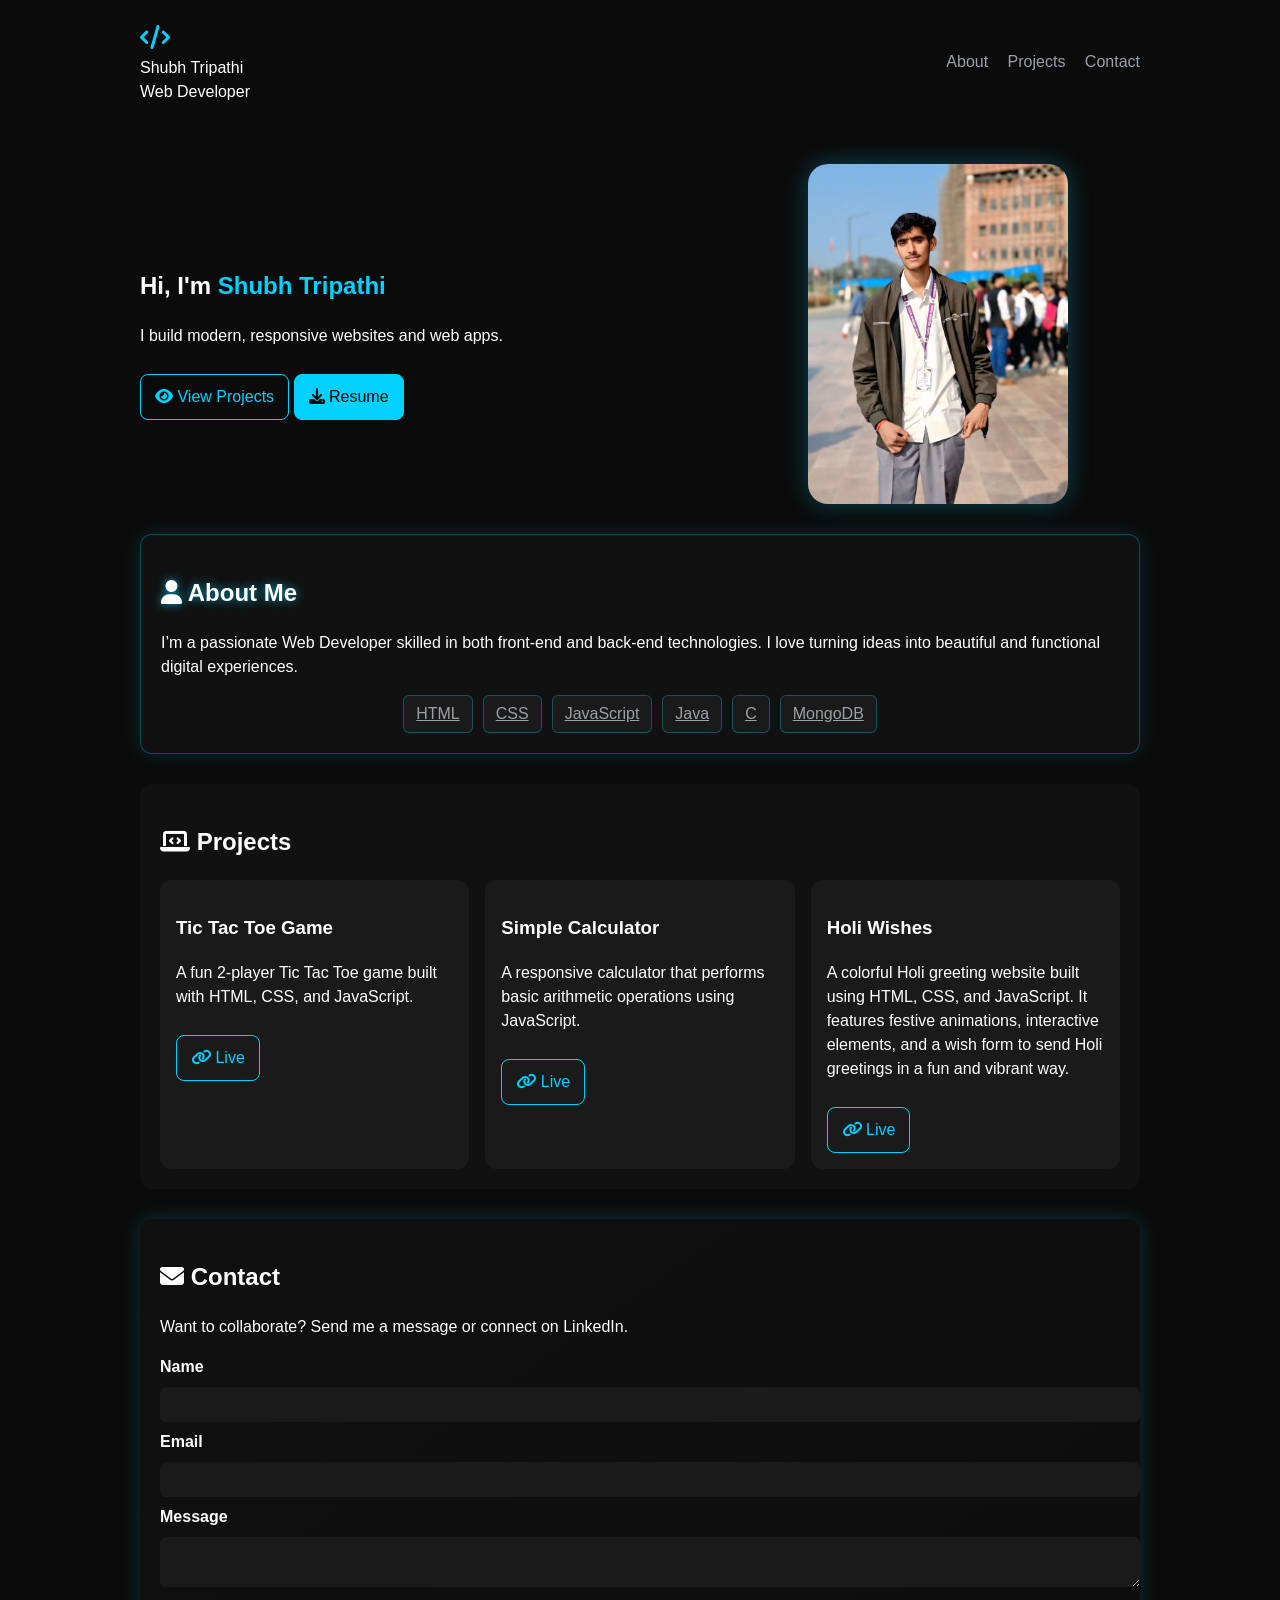
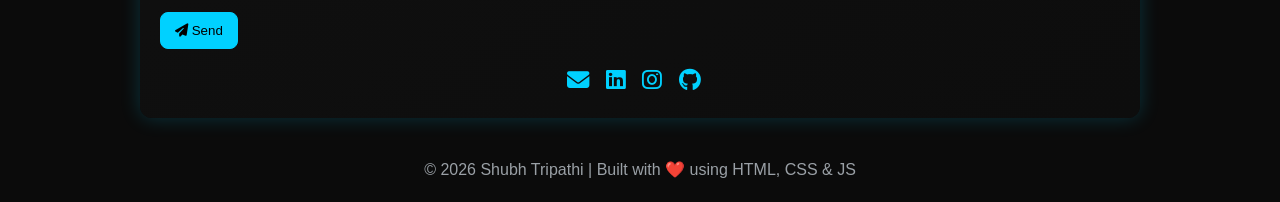
<file: index.html>
<!doctype html>
<html lang="en">
<head>
  <meta charset="utf-8">
  <meta name="viewport" content="width=device-width, initial-scale=1">
  <title>Shubh Tripathi | Web Developer Portfolio | HTML CSS JS MERN</title>

  <!-- 🌐 SEO Meta Tags -->
  <meta name="description" content="Official Portfolio of Shubh Tripathi — Web Developer from Lucknow skilled in HTML, CSS, JavaScript, Java, C, and MongoDB. Explore modern, responsive web projects.">
  <meta name="keywords" content="Shubh Tripathi, Portfolio, Web Developer, HTML, CSS, JavaScript, MERN Stack, Lucknow, Frontend Developer, Java, C, MongoDB, GitHub Portfolio">
  <meta name="author" content="Shubh Tripathi">

  <!-- 🌐 Open Graph / Facebook -->
  <meta property="og:title" content="Shubh Tripathi | Web Developer Portfolio">
  <meta property="og:description" content="Explore my responsive web projects, skills, and development work built using HTML, CSS, JS, and MongoDB.">
  <meta property="og:image" content="Portfolio_img.jpeg">
  <meta property="og:url" content="https://it-shubh.github.io/portfolio/">
  <meta property="og:type" content="website">

  <!-- 🐦 Twitter Card -->
  <meta name="twitter:card" content="summary_large_image">
  <meta name="twitter:title" content="Shubh Tripathi | Web Developer Portfolio">
  <meta name="twitter:description" content="Explore modern, responsive projects built by Shubh Tripathi using HTML, CSS, and JavaScript.">
  <meta name="twitter:image" content="Portfolio_img.jpeg">

  <!-- 📱 Icons + Fonts -->
  <link rel="icon" href="Portfolio_img.jpeg" type="image/jpeg">
  <link rel="stylesheet" href="https://cdnjs.cloudflare.com/ajax/libs/font-awesome/6.5.0/css/all.min.css">
  <link href="https://unpkg.com/aos@2.3.1/dist/aos.css" rel="stylesheet">
  <link rel="stylesheet" href="style.css">
</head>

<body>
  <div class="container">
    <!-- HEADER -->
    <header>
      <div class="brand">
        <div class="logo"><i class="fa-solid fa-code"></i></div>
        <div>
          <div class="name">Shubh Tripathi</div>
          <div class="title">Web Developer</div>
        </div>
      </div>
      <nav>
        <a href="#about">About</a>
        <a href="#projects">Projects</a>
        <a href="#contact">Contact</a>
      </nav>
    </header>

    <main>
      <!-- HERO SECTION -->
      <section class="hero reveal" data-aos="fade-up">
        <div class="hero-left">
          <h1>Hi, I'm <span class="accent">Shubh Tripathi</span></h1>
          <p class="tagline">I build modern, responsive websites and web apps.</p>
          <div class="cta">
            <a class="btn" href="#projects"><i class="fa-solid fa-eye"></i> View Projects</a>
            <a class="btn secondary" href="Shubh_Resume.pdf" download><i class="fa-solid fa-download"></i> Resume</a>
          </div>
        </div>
        <div class="hero-right">
          <img src="Portfolio_img.jpeg" alt="Shubh Tripathi Web Developer" class="profile-img zoomable">
        </div>
      </section>

      <!-- ABOUT SECTION -->
      <section id="about" class="card reveal zoomable" data-aos="fade-up">
        <h2><i class="fa-solid fa-user"></i> About Me</h2>
        <p>I’m a passionate Web Developer skilled in both front-end and back-end technologies. I love turning ideas into beautiful and functional digital experiences.</p>
        <div class="skills">
          <a href="html.html" class="skill">HTML</a>
          <a href="css.html" class="skill">CSS</a>
          <a href="javascript.html" class="skill">JavaScript</a>
          <a href="java.html" class="skill">Java</a>
          <a href="c.html" class="skill">C</a>
          <a href="mongodb.html" class="skill">MongoDB</a>
        </div>
      </section>

      <!-- PROJECTS SECTION -->
      <section id="projects" class="card reveal" data-aos="fade-up">
        <h2><i class="fa-solid fa-laptop-code"></i> Projects</h2>
        <div class="projects-grid">
          <div class="project">
            <h3>Tic Tac Toe Game</h3>
            <p>A fun 2-player Tic Tac Toe game built with HTML, CSS, and JavaScript.</p>
            <a class="btn" href="https://it-shubh.github.io/tic-tac-toe/" target="_blank"><i class="fa-solid fa-link"></i> Live</a>
          </div>
          <div class="project">
            <h3>Simple Calculator</h3>
            <p>A responsive calculator that performs basic arithmetic operations using JavaScript.</p>
            <a class="btn" href="https://it-shubh.github.io/calculatoor/" target="_blank"><i class="fa-solid fa-link"></i> Live</a>
          </div>
           <div class="project">
            <h3>Holi Wishes</h3>
            <p>A colorful Holi greeting website built using HTML, CSS, and JavaScript. It features festive animations, interactive elements, and a wish form to send Holi greetings in a fun and vibrant way.</p>
            <a class="btn" href="https://it-shubh.github.io/Holiii/" target="_blank"><i class="fa-solid fa-link"></i> Live</a>
          </div>
        </div>
      </section>

      <!-- CONTACT SECTION -->
      <section id="contact" class="card contact-card reveal" data-aos="fade-up">
        <h2><i class="fa-solid fa-envelope"></i> Contact</h2>
        <p>Want to collaborate? Send me a message or connect on LinkedIn.</p>
        <form id="contactForm" action="https://formspree.io/f/mpqjbrrz" method="POST">
          <label for="name">Name</label>
          <input id="name" name="name" type="text" required>
          <label for="email">Email</label>
          <input id="email" name="email" type="email" required>
          <label for="message">Message</label>
          <textarea id="message" name="message" required></textarea>
          <button type="submit" class="btn secondary"><i class="fa-solid fa-paper-plane"></i> Send</button>
          <div id="formStatus"></div>
        </form>
        <div class="socials">
          <a href="mailto:sstripathi500@gmail.com"><i class="fa-solid fa-envelope"></i></a>
          <a href="https://www.linkedin.com/in/shubhsandeeptripathi" target="_blank"><i class="fa-brands fa-linkedin"></i></a>
          <a href="https://www.instagram.com/shubhstripathi" target="_blank"><i class="fa-brands fa-instagram"></i></a>
          <a href="https://github.com/It-Shubh" target="_blank"><i class="fa-brands fa-github"></i></a>
        </div>
      </section>
    </main>

    <footer>© <span id="year"></span> Shubh Tripathi | Built with ❤️ using HTML, CSS & JS</footer>
  </div>

  <!-- JS -->
  <script src="https://unpkg.com/aos@2.3.1/dist/aos.js"></script>
  <script src="script.js"></script>
  <script>AOS.init({duration:1000,once:true});document.getElementById("year").textContent=new Date().getFullYear();</script>
</body>
</html>
</file>
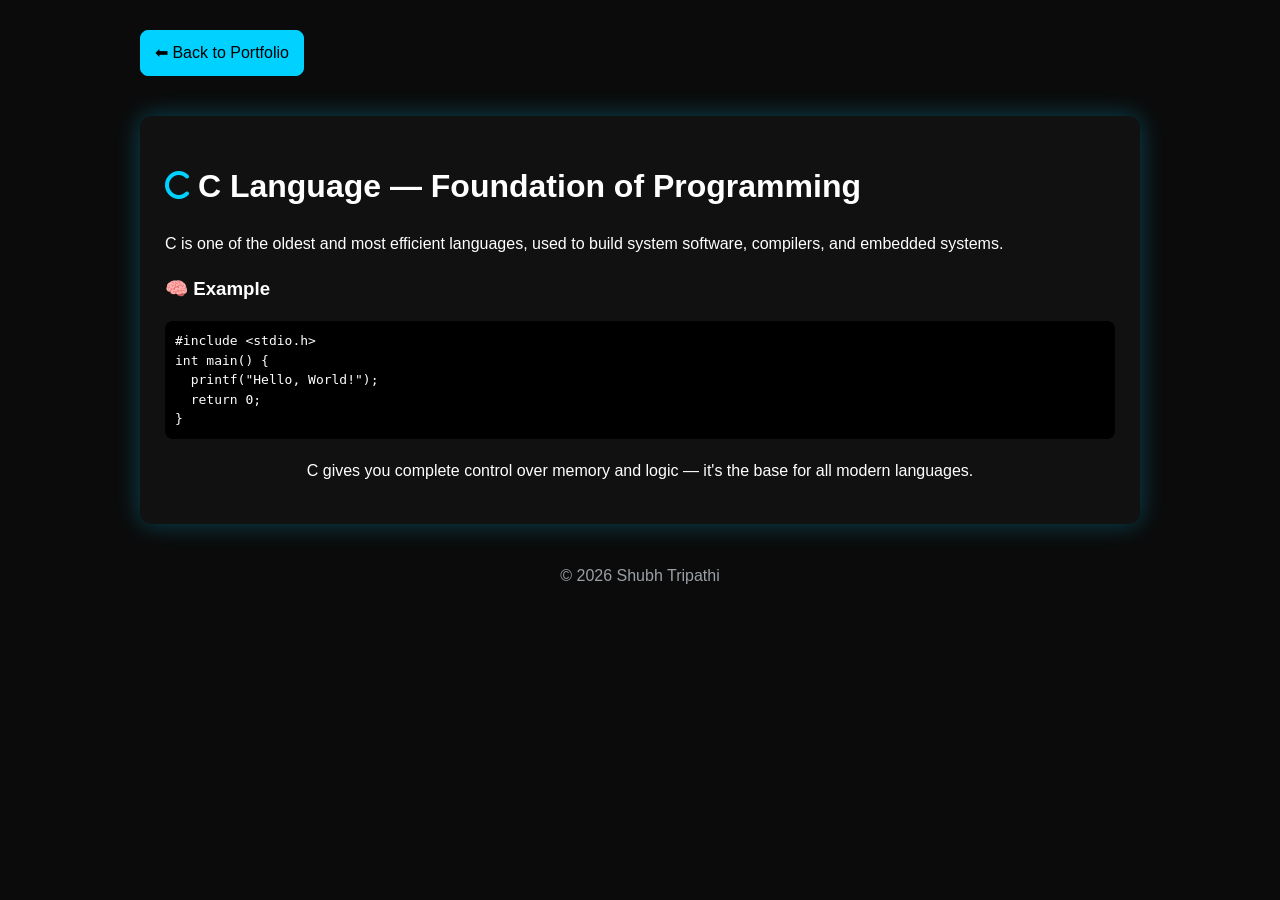
<file: c.html>
<!doctype html>
<html lang="en">
<head>
  <meta charset="utf-8">
  <meta name="viewport" content="width=device-width,initial-scale=1">
  <title>Learn C Language | Shubh Tripathi</title>
  <meta name="description" content="Learn C Language basics — syntax, loops, and arrays explained by Shubh Tripathi.">
  <meta name="keywords" content="C Language, Learn C, Programming, Shubh Tripathi">
  <meta name="author" content="Shubh Tripathi">
  <link rel="stylesheet" href="https://cdnjs.cloudflare.com/ajax/libs/font-awesome/6.5.0/css/all.min.css">
  <link href="https://unpkg.com/aos@2.3.1/dist/aos.css" rel="stylesheet">
  <link rel="stylesheet" href="style.css">
  <style>
    main{background:#111;padding:25px;border-radius:12px;box-shadow:0 0 25px rgba(0,209,255,.3);margin-top:40px}
    main h1,h3,p,li,code{color:#fff}
    pre{background:#000;color:#00d1ff;padding:10px;border-radius:8px;overflow-x:auto}
  </style>
</head>
<body>
  <div class="container">
    <header><a href="index.html" class="btn secondary">⬅ Back to Portfolio</a></header>
    <main class="reveal" data-aos="fade-up">
      <h1><i class="fa-solid fa-c accent"></i> C Language — Foundation of Programming</h1>
      <p>C is one of the oldest and most efficient languages, used to build system software, compilers, and embedded systems.</p>
      <h3>🧠 Example</h3>
      <pre><code>#include &lt;stdio.h&gt;
int main() {
  printf("Hello, World!");
  return 0;
}</code></pre>
      <p style="text-align:center;margin-top:20px;">C gives you complete control over memory and logic — it's the base for all modern languages.</p>
    </main>
    <footer>© <span id="year"></span> Shubh Tripathi</footer>
  </div>
  <script src="https://unpkg.com/aos@2.3.1/dist/aos.js"></script>
  <script>AOS.init({duration:1000,once:true});document.getElementById("year").textContent=new Date().getFullYear();</script>
</body>
</html>
</file>
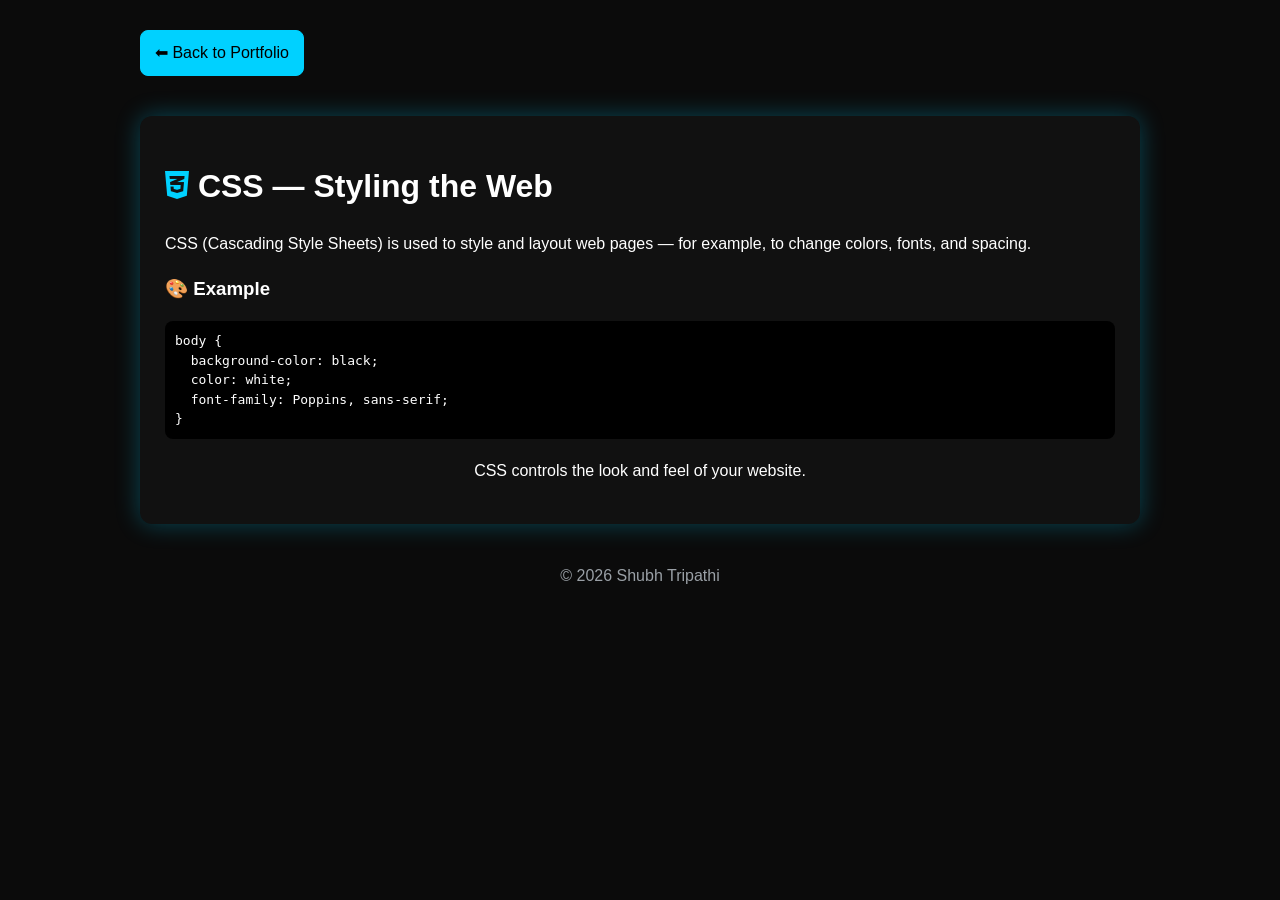
<file: css.html>
<!doctype html>
<html lang="en">
<head>
  <meta charset="utf-8">
  <meta name="viewport" content="width=device-width,initial-scale=1">
  <title>Learn CSS Basics | Shubh Tripathi</title>
  <meta name="description" content="Learn CSS basics — styling, selectors, and colors explained by Shubh Tripathi.">
  <meta name="keywords" content="CSS, Learn CSS, Web Design, Styling, Shubh Tripathi">
  <meta name="author" content="Shubh Tripathi">
  <link rel="stylesheet" href="https://cdnjs.cloudflare.com/ajax/libs/font-awesome/6.5.0/css/all.min.css">
  <link href="https://unpkg.com/aos@2.3.1/dist/aos.css" rel="stylesheet">
  <link rel="stylesheet" href="style.css">
  <style>
    main { background:#111;padding:25px;border-radius:12px;box-shadow:0 0 25px rgba(0,209,255,.3);margin-top:40px; }
    main h1,h3,p,li,code{color:#fff}
    pre{background:#000;color:#00d1ff;padding:10px;border-radius:8px;overflow-x:auto}
  </style>
</head>
<body>
  <div class="container">
    <header><a href="index.html" class="btn secondary">⬅ Back to Portfolio</a></header>
    <main class="reveal" data-aos="fade-up">
      <h1><i class="fa-brands fa-css3-alt accent"></i> CSS — Styling the Web</h1>
      <p>CSS (Cascading Style Sheets) is used to style and layout web pages — for example, to change colors, fonts, and spacing.</p>
      <h3>🎨 Example</h3>
      <pre><code>body {
  background-color: black;
  color: white;
  font-family: Poppins, sans-serif;
}</code></pre>
      <p style="text-align:center;margin-top:20px;">CSS controls the look and feel of your website.</p>
    </main>
    <footer>© <span id="year"></span> Shubh Tripathi</footer>
  </div>
  <script src="https://unpkg.com/aos@2.3.1/dist/aos.js"></script>
  <script>AOS.init({duration:1000,once:true});document.getElementById("year").textContent=new Date().getFullYear();</script>
</body>
</html>
</file>
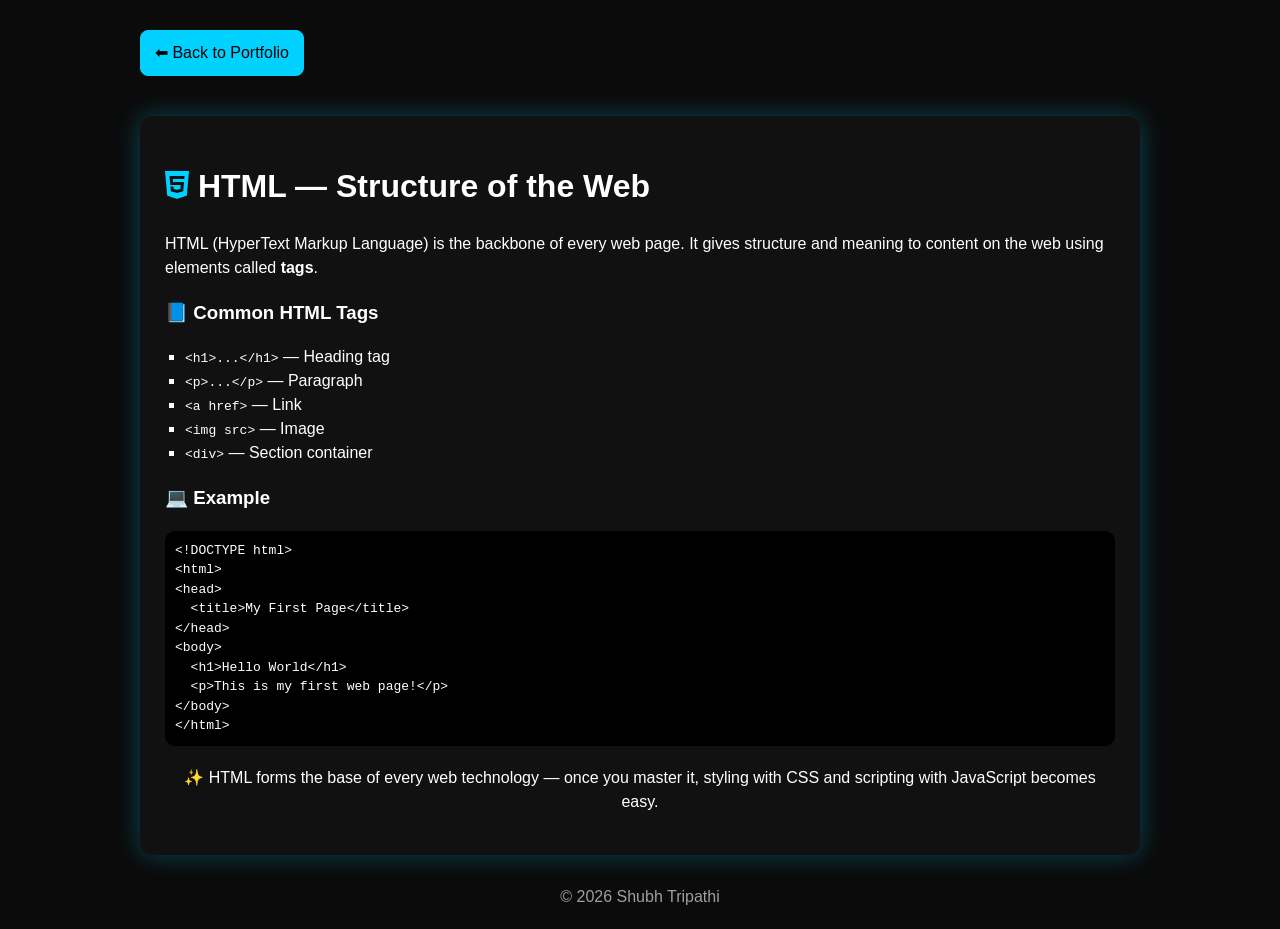
<file: html.html>
<!doctype html>
<html lang="en">
<head>
  <meta charset="utf-8">
  <meta name="viewport" content="width=device-width,initial-scale=1">
  <title>Learn HTML Basics | Shubh Tripathi</title>

  <!-- ✅ SEO -->
  <meta name="description" content="Learn HTML — structure, tags, and elements explained simply by Shubh Tripathi.">
  <meta name="keywords" content="HTML, Learn HTML, Tags, Web Development, Frontend, Shubh Tripathi">
  <meta name="author" content="Shubh Tripathi">

  <!-- ✅ External Files -->
  <link rel="stylesheet" href="https://cdnjs.cloudflare.com/ajax/libs/font-awesome/6.5.0/css/all.min.css">
  <link href="https://unpkg.com/aos@2.3.1/dist/aos.css" rel="stylesheet">
  <link rel="stylesheet" href="style.css">

  <!-- ✅ Local Inline Style Fix (ensures text visible) -->
  <style>
    main {
      background: #111;
      padding: 25px;
      border-radius: 12px;
      box-shadow: 0 0 25px rgba(0, 209, 255, 0.3);
      margin-top: 40px;
    }
    main h1, main h2, main h3, main p, main li, main code {
      color: #fff;
    }
    pre {
      background: #000;
      color: #00d1ff;
      padding: 10px;
      border-radius: 10px;
      overflow-x: auto;
    }
    ul {
      list-style-type: square;
      padding-left: 20px;
    }
  </style>
</head>

<body>
  <div class="container">
    <header>
      <a href="index.html" class="btn secondary">⬅ Back to Portfolio</a>
    </header>

    <main class="reveal" data-aos="fade-up">
      <h1><i class="fa-brands fa-html5 accent"></i> HTML — Structure of the Web</h1>
      <p>HTML (HyperText Markup Language) is the backbone of every web page. It gives structure and meaning to content on the web using elements called <b>tags</b>.</p>

      <h3>📘 Common HTML Tags</h3>
      <ul>
        <li><code>&lt;h1&gt;...&lt;/h1&gt;</code> — Heading tag</li>
        <li><code>&lt;p&gt;...&lt;/p&gt;</code> — Paragraph</li>
        <li><code>&lt;a href&gt;</code> — Link</li>
        <li><code>&lt;img src&gt;</code> — Image</li>
        <li><code>&lt;div&gt;</code> — Section container</li>
      </ul>

      <h3>💻 Example</h3>
      <pre><code>&lt;!DOCTYPE html&gt;
&lt;html&gt;
&lt;head&gt;
  &lt;title&gt;My First Page&lt;/title&gt;
&lt;/head&gt;
&lt;body&gt;
  &lt;h1&gt;Hello World&lt;/h1&gt;
  &lt;p&gt;This is my first web page!&lt;/p&gt;
&lt;/body&gt;
&lt;/html&gt;
</code></pre>

      <p style="text-align:center;margin-top:20px;">✨ HTML forms the base of every web technology — once you master it, styling with CSS and scripting with JavaScript becomes easy.</p>
    </main>

    <footer style="text-align:center;margin-top:30px;">
      © <span id="year"></span> Shubh Tripathi
    </footer>
  </div>

  <!-- ✅ JS -->
  <script src="https://unpkg.com/aos@2.3.1/dist/aos.js"></script>
  <script>
    AOS.init({ duration: 1000, once: true });
    document.getElementById("year").textContent = new Date().getFullYear();
  </script>
</body>
</html>
</file>
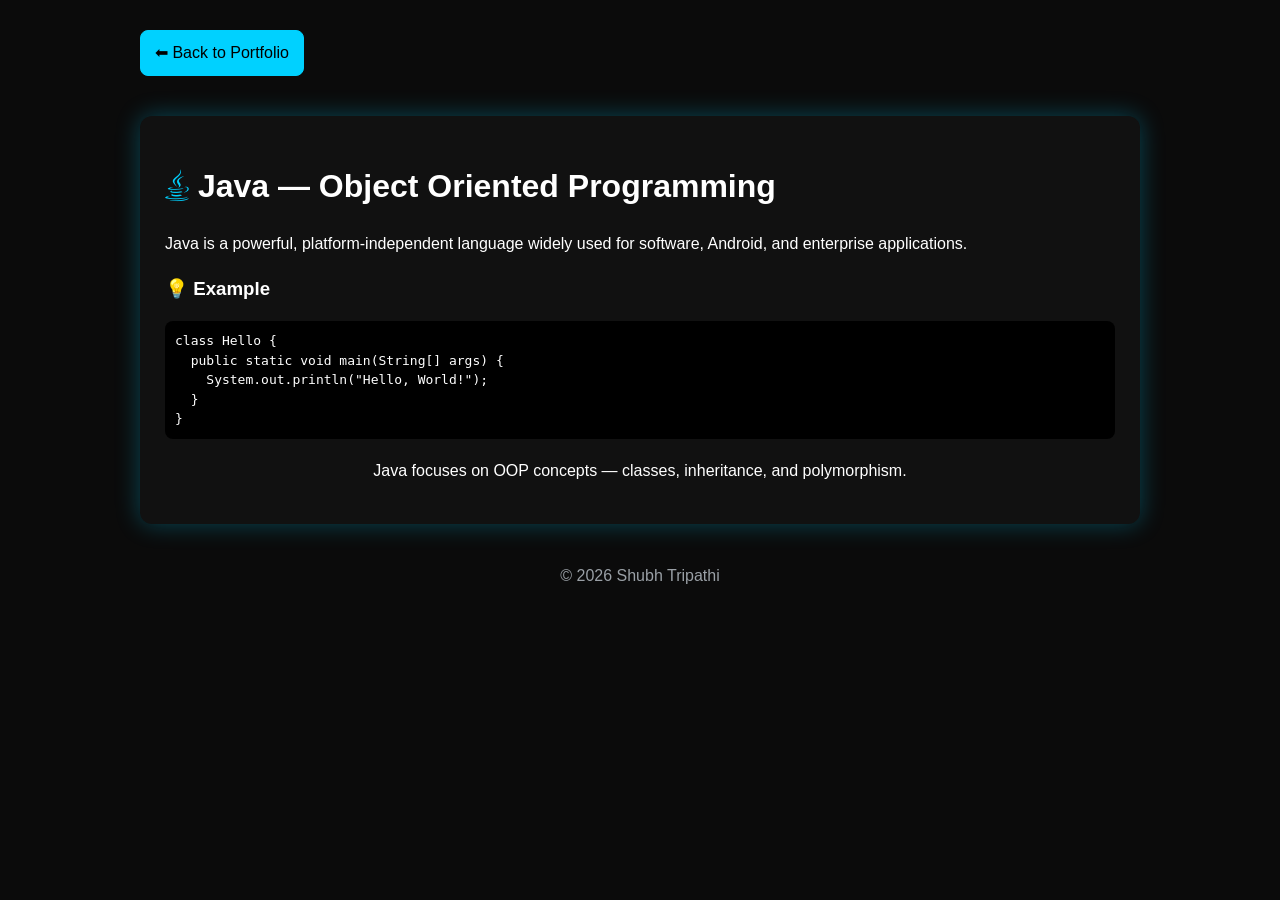
<file: java.html>
<!doctype html>
<html lang="en">
<head>
  <meta charset="utf-8">
  <meta name="viewport" content="width=device-width,initial-scale=1">
  <title>Learn Java Basics | Shubh Tripathi</title>
  <meta name="description" content="Learn Java programming — syntax, classes, and objects explained by Shubh Tripathi.">
  <meta name="keywords" content="Java, Learn Java, OOP, Programming, Shubh Tripathi">
  <meta name="author" content="Shubh Tripathi">
  <link rel="stylesheet" href="https://cdnjs.cloudflare.com/ajax/libs/font-awesome/6.5.0/css/all.min.css">
  <link href="https://unpkg.com/aos@2.3.1/dist/aos.css" rel="stylesheet">
  <link rel="stylesheet" href="style.css">
  <style>
    main{background:#111;padding:25px;border-radius:12px;box-shadow:0 0 25px rgba(0,209,255,.3);margin-top:40px}
    main h1,h3,p,li,code{color:#fff}
    pre{background:#000;color:#00d1ff;padding:10px;border-radius:8px;overflow-x:auto}
  </style>
</head>
<body>
  <div class="container">
    <header><a href="index.html" class="btn secondary">⬅ Back to Portfolio</a></header>
    <main class="reveal" data-aos="fade-up">
      <h1><i class="fa-brands fa-java accent"></i> Java — Object Oriented Programming</h1>
      <p>Java is a powerful, platform-independent language widely used for software, Android, and enterprise applications.</p>
      <h3>💡 Example</h3>
      <pre><code>class Hello {
  public static void main(String[] args) {
    System.out.println("Hello, World!");
  }
}</code></pre>
      <p style="text-align:center;margin-top:20px;">Java focuses on OOP concepts — classes, inheritance, and polymorphism.</p>
    </main>
    <footer>© <span id="year"></span> Shubh Tripathi</footer>
  </div>
  <script src="https://unpkg.com/aos@2.3.1/dist/aos.js"></script>
  <script>AOS.init({duration:1000,once:true});document.getElementById("year").textContent=new Date().getFullYear();</script>
</body>
</html>
</file>
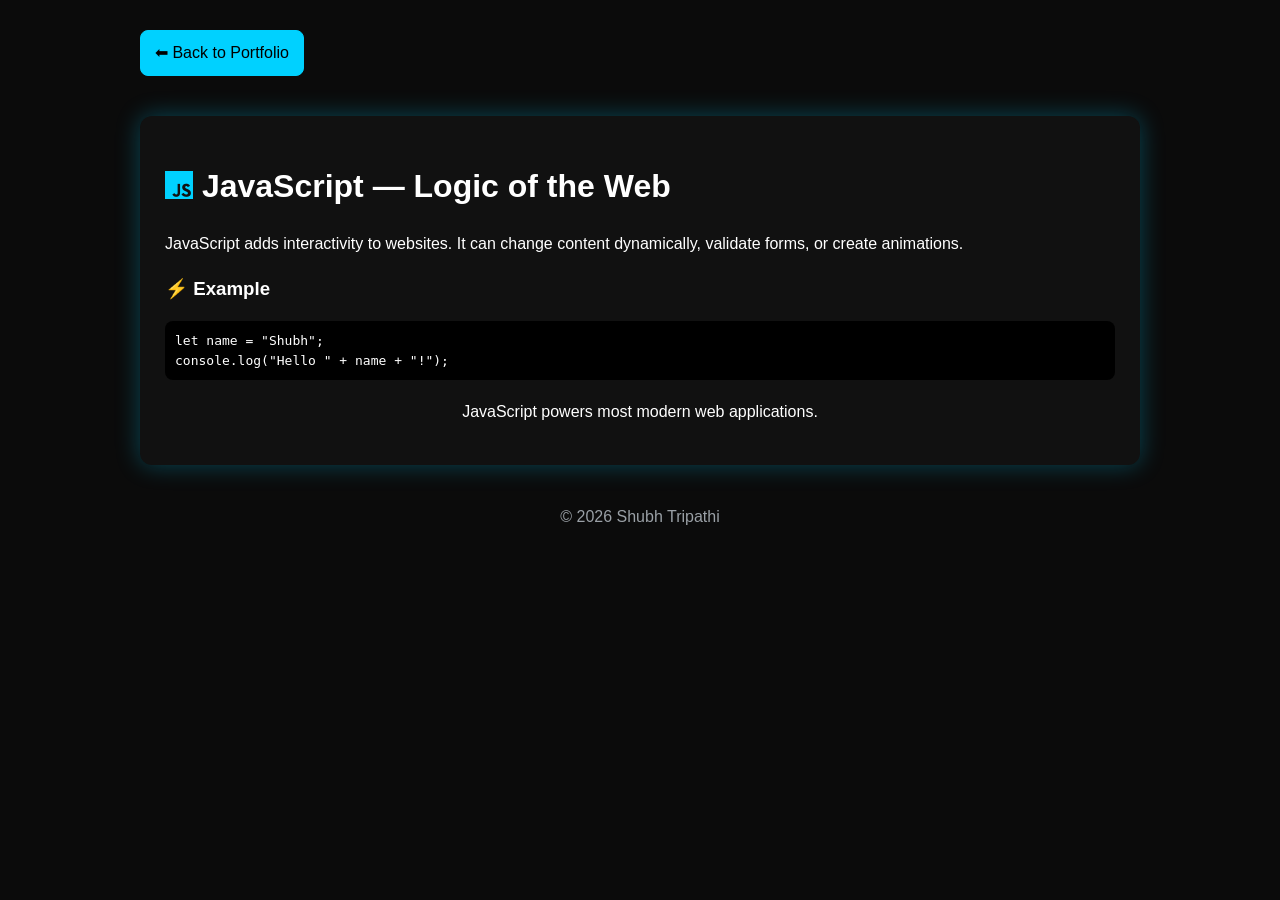
<file: javascript.html>
<!doctype html>
<html lang="en">
<head>
  <meta charset="utf-8">
  <meta name="viewport" content="width=device-width,initial-scale=1">
  <title>Learn JavaScript | Shubh Tripathi</title>
  <meta name="description" content="Learn JavaScript basics — variables, functions, and events explained by Shubh Tripathi.">
  <meta name="keywords" content="JavaScript, JS, Learn JS, Web Development, Shubh Tripathi">
  <meta name="author" content="Shubh Tripathi">
  <link rel="stylesheet" href="https://cdnjs.cloudflare.com/ajax/libs/font-awesome/6.5.0/css/all.min.css">
  <link href="https://unpkg.com/aos@2.3.1/dist/aos.css" rel="stylesheet">
  <link rel="stylesheet" href="style.css">
  <style>
    main{background:#111;padding:25px;border-radius:12px;box-shadow:0 0 25px rgba(0,209,255,.3);margin-top:40px}
    main h1,h3,p,li,code{color:#fff}
    pre{background:#000;color:#00d1ff;padding:10px;border-radius:8px;overflow-x:auto}
  </style>
</head>
<body>
  <div class="container">
    <header><a href="index.html" class="btn secondary">⬅ Back to Portfolio</a></header>
    <main class="reveal" data-aos="fade-up">
      <h1><i class="fa-brands fa-js accent"></i> JavaScript — Logic of the Web</h1>
      <p>JavaScript adds interactivity to websites. It can change content dynamically, validate forms, or create animations.</p>
      <h3>⚡ Example</h3>
      <pre><code>let name = "Shubh";
console.log("Hello " + name + "!");</code></pre>
      <p style="text-align:center;margin-top:20px;">JavaScript powers most modern web applications.</p>
    </main>
    <footer>© <span id="year"></span> Shubh Tripathi</footer>
  </div>
  <script src="https://unpkg.com/aos@2.3.1/dist/aos.js"></script>
  <script>AOS.init({duration:1000,once:true});document.getElementById("year").textContent=new Date().getFullYear();</script>
</body>
</html>
</file>
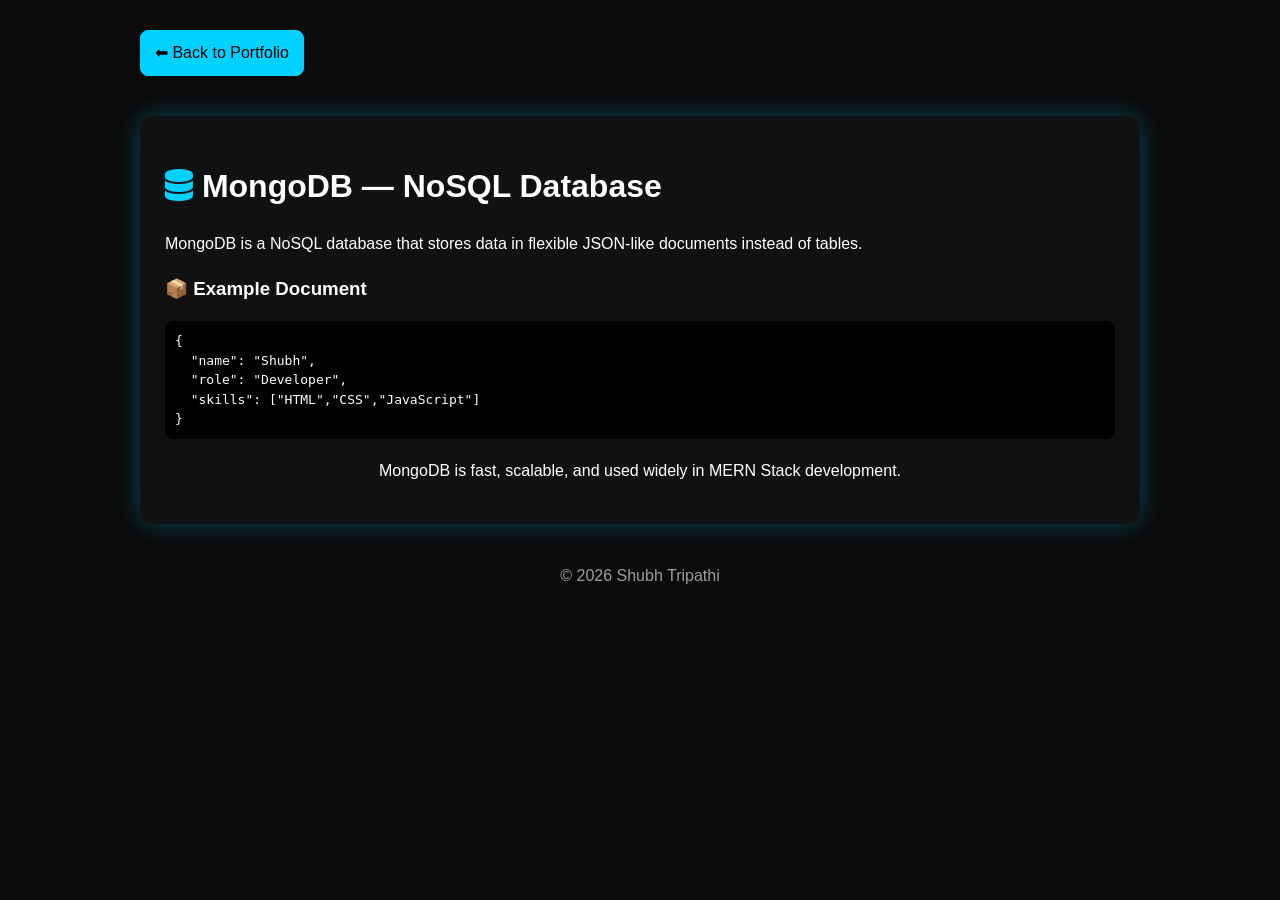
<file: mongodb.html>
<!doctype html>
<html lang="en">
<head>
  <meta charset="utf-8">
  <meta name="viewport" content="width=device-width,initial-scale=1">
  <title>Learn MongoDB | Shubh Tripathi</title>
  <meta name="description" content="Learn MongoDB basics — collections, documents, and CRUD operations explained by Shubh Tripathi.">
  <meta name="keywords" content="MongoDB, Learn MongoDB, Database, NoSQL, Shubh Tripathi">
  <meta name="author" content="Shubh Tripathi">
  <link rel="stylesheet" href="https://cdnjs.cloudflare.com/ajax/libs/font-awesome/6.5.0/css/all.min.css">
  <link href="https://unpkg.com/aos@2.3.1/dist/aos.css" rel="stylesheet">
  <link rel="stylesheet" href="style.css">
  <style>
    main{background:#111;padding:25px;border-radius:12px;box-shadow:0 0 25px rgba(0,209,255,.3);margin-top:40px}
    main h1,h3,p,li,code{color:#fff}
    pre{background:#000;color:#00d1ff;padding:10px;border-radius:8px;overflow-x:auto}
  </style>
</head>
<body>
  <div class="container">
    <header><a href="index.html" class="btn secondary">⬅ Back to Portfolio</a></header>
    <main class="reveal" data-aos="fade-up">
      <h1><i class="fa-solid fa-database accent"></i> MongoDB — NoSQL Database</h1>
      <p>MongoDB is a NoSQL database that stores data in flexible JSON-like documents instead of tables.</p>
      <h3>📦 Example Document</h3>
      <pre><code>{
  "name": "Shubh",
  "role": "Developer",
  "skills": ["HTML","CSS","JavaScript"]
}</code></pre>
      <p style="text-align:center;margin-top:20px;">MongoDB is fast, scalable, and used widely in MERN Stack development.</p>
    </main>
    <footer>© <span id="year"></span> Shubh Tripathi</footer>
  </div>
  <script src="https://unpkg.com/aos@2.3.1/dist/aos.js"></script>
  <script>AOS.init({duration:1000,once:true});document.getElementById("year").textContent=new Date().getFullYear();</script>
</body>
</html>
</file>
<file: style.css>
html { scroll-behavior: smooth; }

:root {
  --bg: #0b0b0b;
  --card: #111;
  --accent: #00d1ff;
  --muted: #9aa0a6;
  --radius: 12px;
  --font: "Poppins", sans-serif;
}

body {
  margin: 0;
  background: var(--bg);
  color: #fff;
  font-family: var(--font);
  line-height: 1.5;
}

.container { max-width: 1000px; margin: auto; padding: 20px; }

header {
  display: flex;
  justify-content: space-between;
  align-items: center;
}

nav a {
  color: var(--muted);
  margin-left: 15px;
  text-decoration: none;
  font-weight: 500;
}
nav a:hover { color: var(--accent); }

.logo { color: var(--accent); font-size: 1.5rem; }

.hero {
  display: flex;
  align-items: center;
  justify-content: space-between;
  gap: 40px;
  margin-top: 60px;
  flex-wrap: wrap;
}
.hero-left { flex: 1 1 55%; }
.hero-right { flex: 1 1 40%; display: flex; justify-content: center; }

.profile-img {
  width: 260px;
  height: 340px;
  object-fit: cover;
  border-radius: 20px;
  box-shadow: 0 0 25px rgba(0, 209, 255, 0.3);
  transition: transform 0.3s ease, box-shadow 0.3s ease;
}
.profile-img:hover {
  transform: scale(1.08);
  box-shadow: 0 0 35px rgba(0, 209, 255, 0.6);
}

@media (max-width: 768px) {
  .hero { flex-direction: column-reverse; text-align: center; }
  .hero-left, .hero-right { flex: 1 1 100%; }
  .profile-img { width: 220px; height: 300px; }
}

.btn {
  background: transparent;
  border: 1px solid var(--accent);
  color: var(--accent);
  padding: 10px 14px;
  border-radius: 8px;
  text-decoration: none;
  display: inline-block;
  margin-top: 10px;
  transition: 0.3s;
}
.btn:hover { background: var(--accent); color: #000; }
.btn.secondary { background: var(--accent); color: #000; }

.card {
  background: var(--card);
  padding: 20px;
  border-radius: var(--radius);
  margin-top: 30px;
}

/* 🌟 ABOUT SECTION SPECIAL GLOW */
#about {
  position: relative;
  border: 1px solid rgba(0, 209, 255, 0.3);
  box-shadow: 0 0 20px rgba(0, 209, 255, 0.15);
  transition: box-shadow 0.5s ease;
  overflow: hidden;
}

#about:hover {
  box-shadow: 0 0 30px rgba(0, 209, 255, 0.4);
}

#about h2 {
  text-shadow: 0 0 10px rgba(0, 209, 255, 0.7);
  animation: glowPulse 2.5s infinite alternate;
}

@keyframes glowPulse {
  from { text-shadow: 0 0 8px rgba(0, 209, 255, 0.4); }
  to { text-shadow: 0 0 20px rgba(0, 209, 255, 0.9); }
}

.skills {
  display: flex;
  flex-wrap: wrap;
  gap: 10px;
  justify-content: center;
}

.skill {
  background: #1a1a1a;
  padding: 6px 12px;
  border-radius: 6px;
  color: var(--muted);
  border: 1px solid rgba(0, 209, 255, 0.3);
  transition: 0.3s ease;
}
.skill:hover {
  color: #fff;
  box-shadow: 0 0 12px rgba(0, 209, 255, 0.5);
  transform: scale(1.1);
}

.projects-grid {
  display: grid;
  grid-template-columns: repeat(auto-fit, minmax(220px, 1fr));
  gap: 16px;
}

.project {
  background: #1a1a1a;
  padding: 16px;
  border-radius: var(--radius);
  transition: 0.3s ease;
}
.project:hover {
  box-shadow: 0 0 20px rgba(0, 209, 255, 0.4);
  transform: translateY(-5px);
}

.contact-card {
  background: linear-gradient(145deg, #101010, #0d0d0d);
  box-shadow: 0 0 20px rgba(0, 209, 255, 0.2);
  animation: bounceIn 1.2s ease;
}
@keyframes bounceIn {
  0% { transform: translateY(100px); opacity: 0; }
  60% { transform: translateY(-15px); opacity: 1; }
  80% { transform: translateY(5px); }
  100% { transform: translateY(0); }
}

label { font-weight: bold; }
input, textarea {
  width: 100%;
  background: #1a1a1a;
  border: none;
  color: #fff;
  padding: 10px;
  border-radius: 6px;
  margin: 8px 0;
}
textarea { resize: vertical; }

footer {
  text-align: center;
  margin-top: 40px;
  color: var(--muted);
}

.accent { color: var(--accent); }

.socials { margin-top: 15px; text-align: center; }
.socials a {
  color: var(--accent);
  margin-right: 12px;
  font-size: 1.4rem;
  transition: 0.3s;
}
.socials a:hover { color: #fff; }

.reveal {
  opacity: 0;
  transform: translateY(50px);
  transition: all 0.8s ease;
}
.reveal.active {
  opacity: 1;
  transform: translateY(0);
}
</file>
